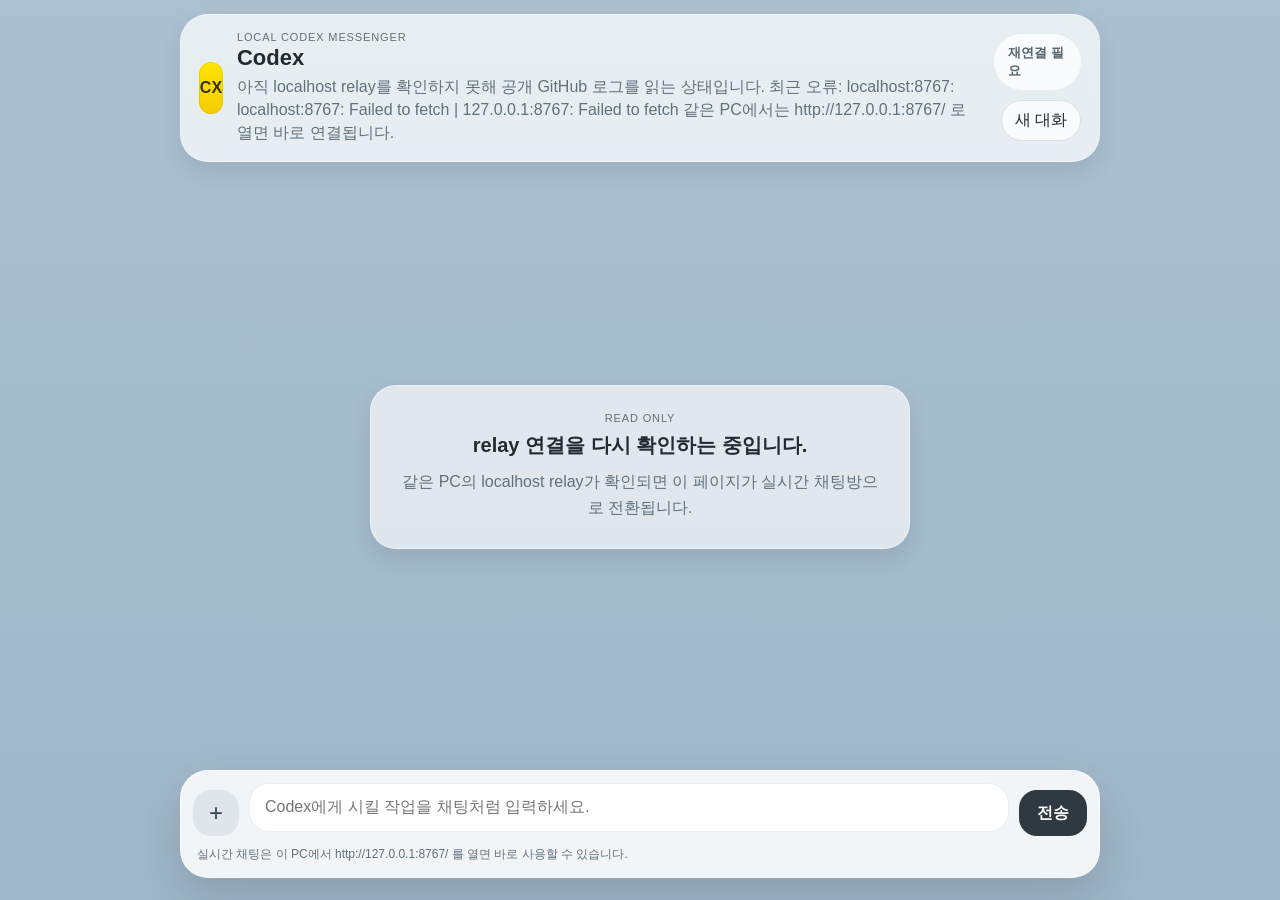
<file: docs/index.html>
<!doctype html>
<html lang="ko">
<head>
  <meta charset="utf-8">
  <meta name="viewport" content="width=device-width, initial-scale=1">
  <title>Codex Chat Room</title>
  <link rel="stylesheet" href="./styles.css">
</head>
<body>
  <main class="room-shell">
    <header class="room-bar">
      <div class="room-profile">
        <div class="profile-badge">CX</div>
        <div>
          <p class="room-kicker">Local Codex Messenger</p>
          <h1>Codex</h1>
          <p id="connection-copy" class="connection-copy">같은 PC의 로컬 relay를 찾는 중</p>
        </div>
      </div>

      <div class="room-actions">
        <span id="connection-chip" class="connection-chip is-searching">연결 확인 중</span>
        <button type="button" id="new-session" class="top-button">새 대화</button>
      </div>
    </header>

    <section class="room-stage">
      <div id="room-thread" class="room-thread">
        <div class="welcome-card">
          <p class="welcome-kicker">Chat Room</p>
          <strong>Codex 채팅방을 준비하는 중</strong>
          <p>같은 PC에서 localhost relay가 켜져 있으면 여기서 바로 대화처럼 지시하고, 상태 칩과 짧은 답으로 결과를 받습니다.</p>
        </div>
      </div>

      <form id="chat-form" class="composer-shell">
        <div id="composer-tools" class="composer-tools is-collapsed">
          <div class="tool-block">
            <p class="tool-label">대상</p>
            <div class="chip-row" id="target-chips">
              <button type="button" class="option-chip is-active" data-target="other">자동</button>
              <button type="button" class="option-chip" data-target="browser">브라우저</button>
              <button type="button" class="option-chip" data-target="desktop">바탕화면</button>
              <button type="button" class="option-chip" data-target="report">보고</button>
            </div>
          </div>

          <div class="tool-block">
            <p class="tool-label">우선순위</p>
            <div class="chip-row" id="priority-chips">
              <button type="button" class="option-chip is-active" data-priority="normal">보통</button>
              <button type="button" class="option-chip" data-priority="high">높음</button>
              <button type="button" class="option-chip" data-priority="urgent">긴급</button>
            </div>
          </div>

          <label class="json-drawer">
            <span>구조화 명령 JSON</span>
            <textarea id="command-json" rows="4" placeholder='{"mode":"desktop-command","action":"screen-size"}'></textarea>
          </label>
        </div>

        <div class="composer-main">
          <button type="button" id="toggle-tools" class="icon-button" aria-label="명령 옵션 열기">+</button>
          <label class="message-box" for="message">
            <textarea id="message" rows="1" placeholder="Codex에게 시킬 작업을 채팅처럼 입력하세요." required></textarea>
          </label>
          <button type="submit" id="send-button" class="send-button">전송</button>
        </div>

        <div class="composer-foot">
          <span id="composer-hint">relay가 켜져 있으면 GitHub 이슈 화면으로 튕기지 않고 여기서 바로 전송됩니다.</span>
        </div>
      </form>
    </section>
  </main>

  <script src="./app.js?v=20260309-relay-3"></script>
</body>
</html>
</file>
<file: docs/styles.css>
:root {
  --room-bg: #abc1d1;
  --room-bg-deep: #9fb7c9;
  --bar-bg: rgba(255, 255, 255, 0.72);
  --ink: #232a31;
  --muted: #61717d;
  --line: rgba(28, 38, 52, 0.12);
  --my-bubble: #fee500;
  --my-bubble-ink: #241a00;
  --assistant-bubble: #ffffff;
  --queued-chip: rgba(255, 255, 255, 0.7);
  --running-chip: #deecff;
  --done-chip: #ebf8e9;
  --error-chip: #ffe6de;
  --review-chip: #f6eed9;
  --send: #2f3942;
  --send-ink: #ffffff;
  --radius-xl: 28px;
  --radius-lg: 22px;
  --radius-md: 16px;
  --radius-pill: 999px;
  --shadow-lg: 0 20px 45px rgba(28, 38, 52, 0.16);
  --shadow-sm: 0 10px 22px rgba(28, 38, 52, 0.1);
}

* {
  box-sizing: border-box;
}

html,
body {
  margin: 0;
  min-height: 100%;
}

body {
  font-family: "Bahnschrift", "Segoe UI Variable", "Malgun Gothic", sans-serif;
  color: var(--ink);
  background:
    radial-gradient(circle at 20% 12%, rgba(255, 255, 255, 0.28), transparent 0 18%),
    radial-gradient(circle at 82% 10%, rgba(255, 255, 255, 0.18), transparent 0 16%),
    linear-gradient(180deg, var(--room-bg) 0%, var(--room-bg-deep) 100%);
}

button,
textarea {
  font: inherit;
}

.room-shell {
  width: min(920px, calc(100vw - 24px));
  min-height: 100vh;
  margin: 0 auto;
  padding: 14px 0 22px;
  display: grid;
  grid-template-rows: auto 1fr;
  gap: 12px;
}

.room-bar {
  display: flex;
  align-items: center;
  justify-content: space-between;
  gap: 16px;
  padding: 16px 18px;
  border-radius: var(--radius-xl);
  background: var(--bar-bg);
  box-shadow: var(--shadow-sm);
  backdrop-filter: blur(18px);
  border: 1px solid rgba(255, 255, 255, 0.42);
}

.room-profile {
  display: flex;
  align-items: center;
  gap: 14px;
}

.profile-badge {
  width: 52px;
  height: 52px;
  border-radius: 18px;
  display: inline-flex;
  align-items: center;
  justify-content: center;
  background: linear-gradient(180deg, #fee500, #f4cd00);
  color: #3b2f00;
  font-weight: 800;
  box-shadow: inset 0 0 0 1px rgba(36, 26, 0, 0.08);
}

.room-kicker,
.welcome-kicker,
.tool-label,
.message-title {
  margin: 0;
  letter-spacing: 0.08em;
  text-transform: uppercase;
}

.room-kicker,
.welcome-kicker,
.tool-label {
  font-size: 11px;
  color: var(--muted);
}

.room-profile h1 {
  margin: 2px 0 0;
  font-size: 22px;
}

.connection-copy {
  margin: 4px 0 0;
  color: var(--muted);
  line-height: 1.45;
}

.room-actions {
  display: flex;
  align-items: center;
  gap: 10px;
  flex-wrap: wrap;
  justify-content: flex-end;
}

.connection-chip,
.top-button,
.option-chip,
.status-chip {
  border-radius: var(--radius-pill);
}

.connection-chip {
  padding: 10px 14px;
  font-size: 13px;
  font-weight: 700;
}

.connection-chip.is-searching {
  background: rgba(255, 255, 255, 0.72);
}

.connection-chip.is-live {
  background: #dff3de;
  color: #205f2c;
}

.connection-chip.is-working {
  background: #fff1b8;
  color: #6c5400;
}

.connection-chip.is-fallback {
  background: rgba(255, 255, 255, 0.76);
  color: #55646f;
}

.top-button,
.option-chip,
.icon-button,
.send-button {
  border: 0;
  cursor: pointer;
}

.top-button {
  padding: 10px 14px;
  background: rgba(255, 255, 255, 0.78);
  color: var(--ink);
  box-shadow: inset 0 0 0 1px var(--line);
}

.room-stage {
  min-height: 0;
  display: grid;
  grid-template-rows: minmax(0, 1fr) auto;
  gap: 12px;
}

.room-thread {
  min-height: 0;
  overflow: auto;
  padding: 8px 10px 6px;
  display: grid;
  gap: 10px;
}

.welcome-card {
  margin: auto;
  max-width: 540px;
  padding: 26px 24px;
  border-radius: 26px;
  text-align: center;
  background: rgba(255, 255, 255, 0.65);
  border: 1px solid rgba(255, 255, 255, 0.4);
  box-shadow: var(--shadow-sm);
}

.welcome-card strong {
  display: block;
  margin-top: 8px;
  font-size: 20px;
}

.welcome-card p:last-child {
  margin: 10px 0 0;
  color: var(--muted);
  line-height: 1.65;
}

.day-divider,
.status-lane {
  display: flex;
  justify-content: center;
}

.day-divider span {
  padding: 7px 12px;
  border-radius: var(--radius-pill);
  font-size: 12px;
  color: #465762;
  background: rgba(255, 255, 255, 0.55);
}

.status-chip {
  display: inline-flex;
  align-items: center;
  gap: 8px;
  padding: 8px 12px;
  font-size: 13px;
  color: #41535f;
  box-shadow: inset 0 0 0 1px rgba(28, 38, 52, 0.08);
}

.status-dot {
  width: 8px;
  height: 8px;
  border-radius: 50%;
  background: currentColor;
  opacity: 0.65;
}

.tone-queued {
  background: var(--queued-chip);
}

.tone-running {
  background: var(--running-chip);
}

.tone-done {
  background: var(--done-chip);
}

.tone-error {
  background: var(--error-chip);
}

.tone-review {
  background: var(--review-chip);
}

.msg-row {
  display: flex;
  align-items: flex-end;
  gap: 10px;
}

.msg-row.is-user {
  justify-content: flex-end;
}

.msg-avatar {
  width: 38px;
  height: 38px;
  border-radius: 14px;
  display: inline-flex;
  align-items: center;
  justify-content: center;
  font-size: 12px;
  font-weight: 700;
  box-shadow: inset 0 0 0 1px rgba(28, 38, 52, 0.08);
}

.avatar-user {
  order: 2;
  background: linear-gradient(180deg, #fee500, #f4cd00);
  color: #332700;
}

.avatar-assistant {
  background: linear-gradient(180deg, #ffffff, #ecf2f7);
  color: #2e3c48;
}

.msg-stack {
  max-width: min(72%, 640px);
}

.msg-row.is-user .msg-stack {
  display: grid;
  justify-items: end;
}

.msg-bubble {
  padding: 14px 16px 12px;
  border-radius: 22px;
  box-shadow: var(--shadow-sm);
  line-height: 1.58;
  word-break: keep-all;
}

.bubble-user {
  background: var(--my-bubble);
  color: var(--my-bubble-ink);
  border-bottom-right-radius: 8px;
}

.bubble-assistant {
  background: var(--assistant-bubble);
  color: var(--ink);
  border-bottom-left-radius: 8px;
}

.bubble-assistant.tone-error {
  background: #fff4ef;
}

.bubble-assistant.tone-review {
  background: #fff8ec;
}

.message-title {
  font-size: 11px;
  color: var(--muted);
}

.msg-text {
  margin: 0;
}

.msg-meta {
  margin: 5px 4px 0;
  font-size: 12px;
  color: rgba(35, 42, 49, 0.56);
}

.composer-shell {
  position: sticky;
  bottom: 0;
  display: grid;
  gap: 10px;
  padding: 12px;
  border-radius: 28px;
  background: rgba(248, 250, 252, 0.92);
  box-shadow: var(--shadow-lg);
  border: 1px solid rgba(255, 255, 255, 0.45);
  backdrop-filter: blur(22px);
}

.composer-tools {
  display: grid;
  gap: 12px;
  padding: 4px 2px 2px;
}

.composer-tools.is-collapsed {
  display: none;
}

.tool-block {
  display: grid;
  gap: 8px;
}

.chip-row {
  display: flex;
  gap: 8px;
  flex-wrap: wrap;
}

.option-chip {
  padding: 9px 13px;
  background: rgba(47, 57, 66, 0.08);
  color: #3d4b55;
}

.option-chip.is-active {
  background: #2f3942;
  color: #ffffff;
}

.json-drawer {
  display: grid;
  gap: 8px;
}

.json-drawer span {
  font-size: 12px;
  font-weight: 700;
  color: var(--muted);
}

.composer-main {
  display: grid;
  grid-template-columns: auto minmax(0, 1fr) auto;
  gap: 10px;
  align-items: end;
}

.icon-button,
.send-button {
  height: 46px;
  min-width: 46px;
  border-radius: 18px;
}

.icon-button {
  background: rgba(47, 57, 66, 0.08);
  color: #31404a;
  font-size: 24px;
}

.icon-button.is-open {
  background: #2f3942;
  color: #ffffff;
}

.message-box {
  display: block;
}

.message-box textarea,
.json-drawer textarea {
  width: 100%;
  border: 0;
  resize: none;
  padding: 14px 16px;
  color: var(--ink);
  background: rgba(255, 255, 255, 0.95);
  border-radius: 20px;
  box-shadow: inset 0 0 0 1px rgba(28, 38, 52, 0.08);
}

.message-box textarea {
  min-height: 46px;
  max-height: 180px;
}

.send-button {
  padding: 0 18px;
  background: var(--send);
  color: var(--send-ink);
  font-weight: 700;
}

.send-button:disabled {
  opacity: 0.5;
  cursor: default;
}

.composer-foot {
  padding: 0 4px 2px;
  font-size: 12px;
  color: var(--muted);
}

@media (max-width: 780px) {
  .room-shell {
    width: min(100vw - 12px, 920px);
    padding: 8px 0 14px;
  }

  .room-bar {
    padding: 14px;
    border-radius: 22px;
    align-items: flex-start;
    flex-direction: column;
  }

  .room-actions {
    width: 100%;
    justify-content: space-between;
  }

  .msg-stack {
    max-width: 84%;
  }

  .composer-shell {
    border-radius: 22px;
  }

  .composer-main {
    grid-template-columns: auto minmax(0, 1fr);
  }

  .send-button {
    grid-column: 1 / -1;
  }
}
</file>
